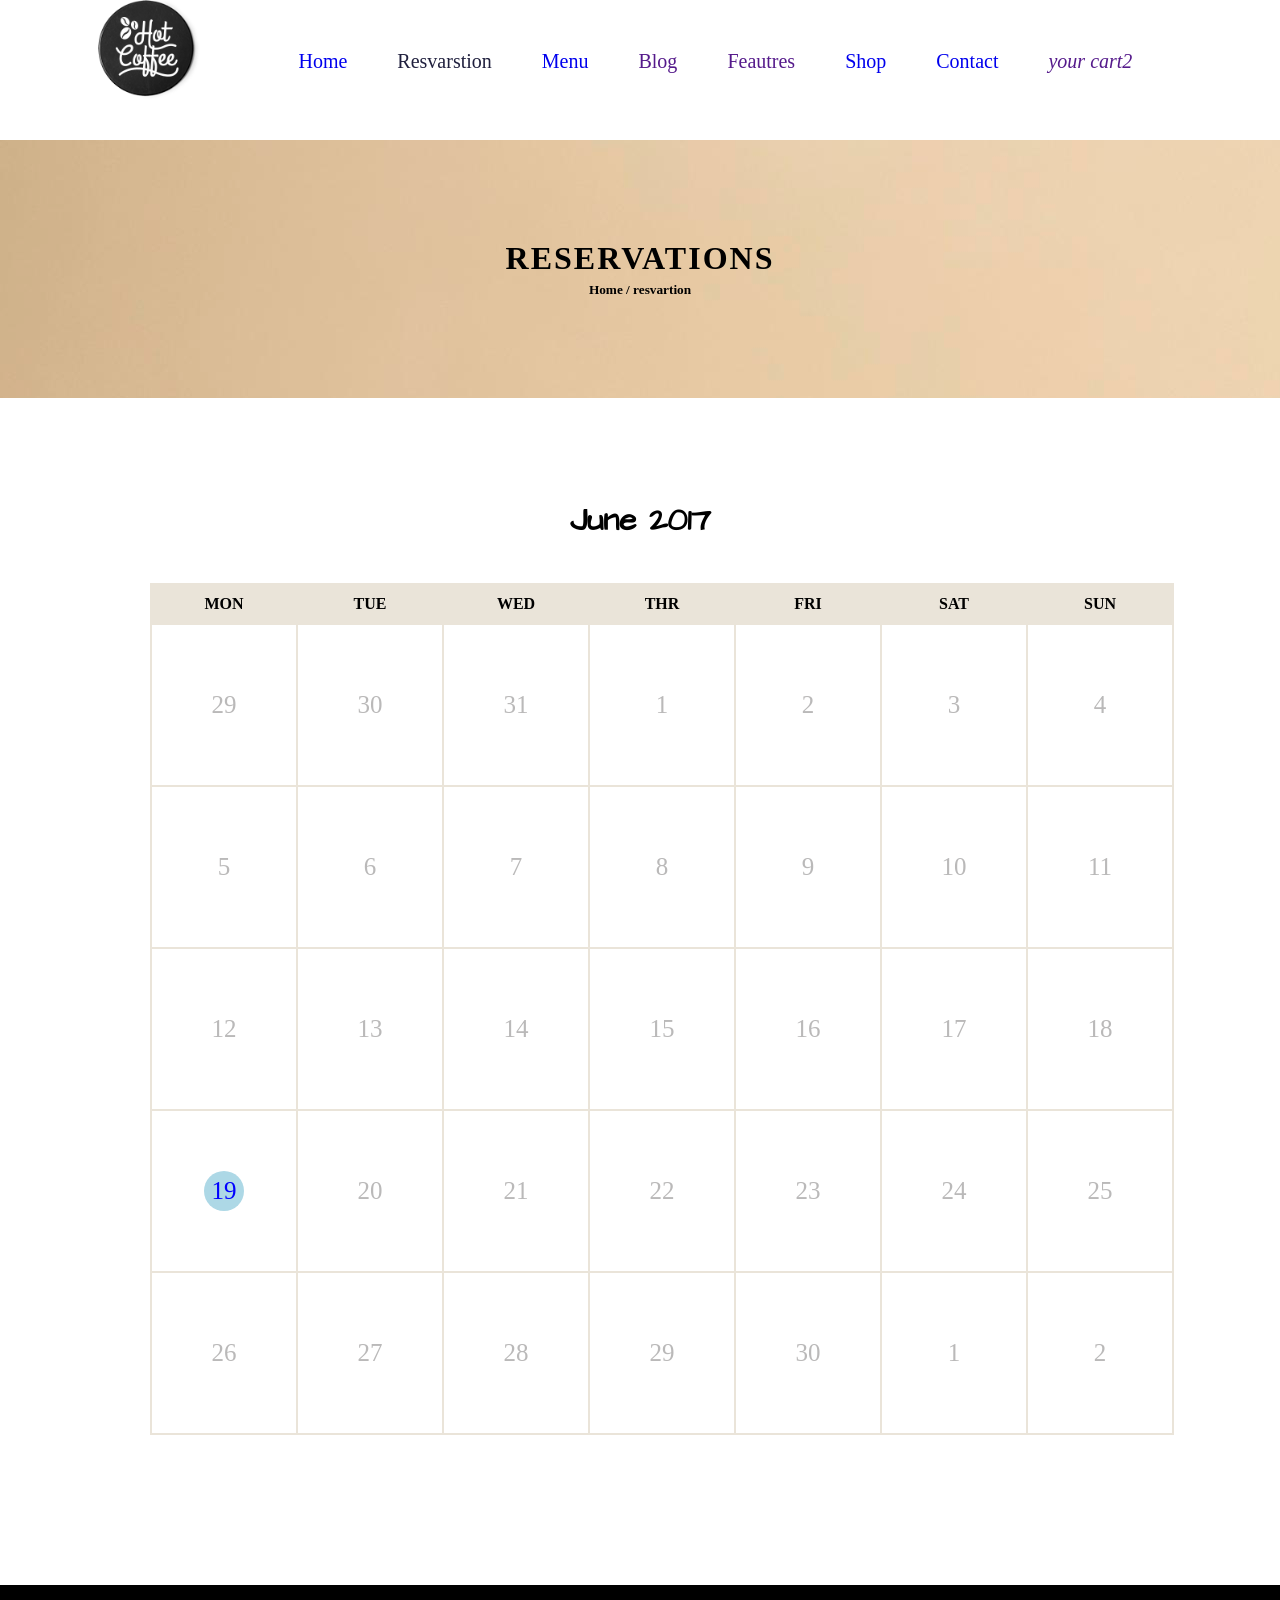
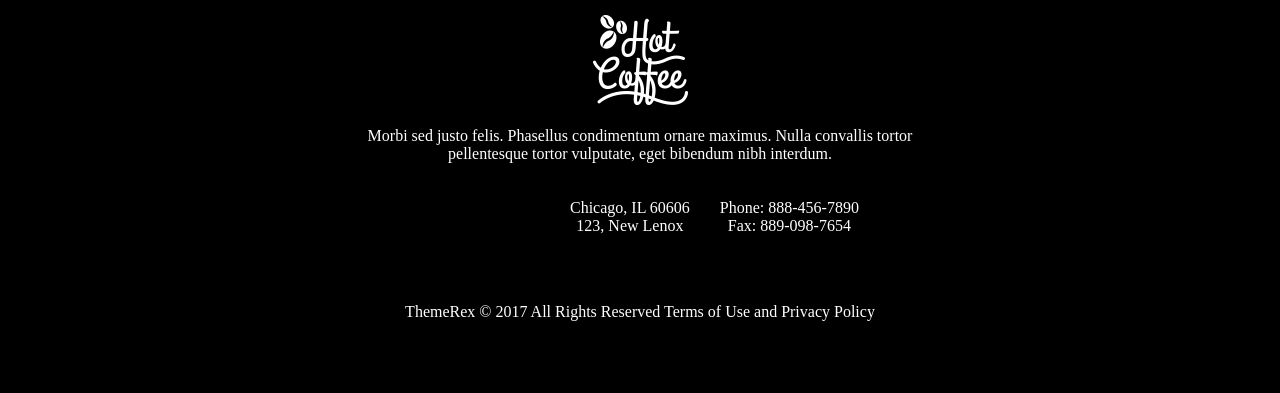
<file: coffeeclender.html>
<!DOCTYPE html>
<html lang="en">

<head>
    <meta charset="UTF-8">
    <meta name="viewport" content="width=device-width, initial-scale=1.0">
    <title>Document</title>
    <link rel="stylesheet" href="/css/calendar.css">

    <link href='https://fonts.googleapis.com/css?family=Architects Daughter' rel='stylesheet'>
</head>

<body>
    <div class="cursor"></div>
    <div class="cursor-follower"></div>
    <div class="kido">
        <img src="/asset/logo.png   ">
        <ul id="kidd">
            <li><a id="dd" href="/coffee.html">Home</a>
            <li class="drb">
                <a class="drb1" href="">Resvarstion</a>
                <div class="drd">
                    <a class="aa" href="/coffeeclender.html" >Calender</a>
                    <a class="aa" href="/table scheme.html">Tablescheme</a>
                    
                </div>
                
            </li>
            <li><a href="menu.html">Menu</a></li>

            <li class="nav">
                <a href="">Blog</a>
                <div class="nav2">
                    <a class="aa" href="/css/blog.html" style="margin: 10px 0;">Blogwithsidebar</a>
                    <a class="aa" href="/css/blog without.html"  style="margin: 10px 0;">Blogwithoutsidebar</a>
                   <a class="aa" href="/css/masonry.html"  style="margin: 10px 0;">Blogmasonry</a>
                    <a  class="aa"href=""  style="margin: 10px 0;">postformats</a>

                </div>
            </li>

            
            <li class="bar"><a href="">Feautres</a>
                <div class="bar2">
                    <ul type="none">
                        <li><a class="aa" href="">Tools</a></li>
                        <li><a class="aa" href="/css/about.html">About us</a></li>
                        <li> <a class="aa"href="">Our team</a></li>
                        <li><a class="aa"href="">Teammember</a></li>
                        <li> <a class="aa"href="">Ourclients</a></li>
                        <li><a class="aa" href="">Testimonials</a></li>
                        <li><a class="aa" href="">Typography</a></li>
                        <li><a class="aa" href="">Shortcodes</a></li>
                        <li> <a  class="aa"href="">Gallery</a></li>
                    </ul>

                </div>

            </li>
            <li><a href="/css/shop.html">Shop</a></li>
            <li><a href="/css/contact.html">Contact</a></li>
            <li><a href=""><i class="fa-solid fa-cart-shopping">your cart2</i></a></li>
        </ul>
    </div>
    <div id="cle">
        <h1 style="letter-spacing: 2px;">RESERVATIONS</h1>
        <h5 style="margin-top: 5px;">Home / resvartion</h5>
    </div>

    <div class="eng">
        <h1>June 2017</h1>
    </div>
    <div>
        <table class="tab">
            <thead class="row1">


                <tr>
                    <th>MON</th>
                    <th>TUE</th>
                    <th>WED</th>
                    <th>THR</th>
                    <th>FRI</th>
                    <th>SAT</th>
                    <th>SUN</th>
                </tr>
            </thead>
            <tbody class="row2">

                <td><span>29</span></td>
                <td><span>30</span></td>
                <td><span>31</span></td>
                <td><span>1</span></td>
                <td><span>2</span></td>
                <td><span>3</span></td>
                <td><span>4</span></td>
                </tr>
                <tr>
                    <td><span>5</span></td>
                    <td><span>6</span></td>
                    <td><span>7</span></td>
                    <td><span>8</span></td>
                    <td><span>9</span></td>
                    <td><span>10</span></td>
                    <td><span>11</span></td>
                </tr>
                <tr>
                    <td><span>12</span></td>
                    <td><span>13</span></td>
                    <td><span>14</span></td>
                    <td><span>15</span></td>
                    <td><span>16</span></td>
                    <td><span>17</span></td>
                    <td><span>18</span></td>
                </tr>
                <tr class="sec">
                    <td><span class="off">19</span></td>
                    <td><span>20</span></td>
                    <td><span>21</span></td>
                    <td><span>22</span></td>
                    <td><span>23</span></td>
                    <td><span>24</span></td>
                    <td><span>25</span></td>
                </tr>
                <tr class="sec">
                    <td><span>26</span></td>
                    <td><span>27</span></td>
                    <td><span>28</span></td>
                    <td><span>29</span></td>
                    <td><span>30</span></td>
                    <td><span>1</span></td>
                    <td><span>2</span></td>
                </tr>
            </tbody>
        </table>
    </div>


    <div class="wait">
        <img src="/asset/logo_footer.webp" style="padding-top:30px;"> <br> <br>

        <p style=" color: white;">
            Morbi sed justo felis. Phasellus condimentum ornare maximus. Nulla convallis tortor <br>pellentesque tortor
            vulputate, eget bibendum nibh interdum.
        </p><br><br>
        <div class="bug">
            <p style="color: white; margin-left: -30px;">
                Chicago, IL 60606 <br>
                123, New Lenox
            </p>
            <p style="color: white; margin-left: 30px;">Phone: 888-456-7890 <br>
                Fax: 889-098-7654</p>
        </div>

        <i class="fa-brands fa-twitter" style="color: aqua; padding: 20px; margin-left: -50px; margin-top: 20px;"></i>
        <i class="fa-brands fa-facebook" style="color: aqua; padding: 20px;"></i>
        <i class="fa-brands fa-instagram" style="color: aqua; padding: 20px;"></i>
        <p style="color: white; margin-top: 50px;">
            ThemeRex © 2017 All Rights Reserved Terms of Use and Privacy Policy
        </p><br><br><br><br>






</body>

</html>
</file>
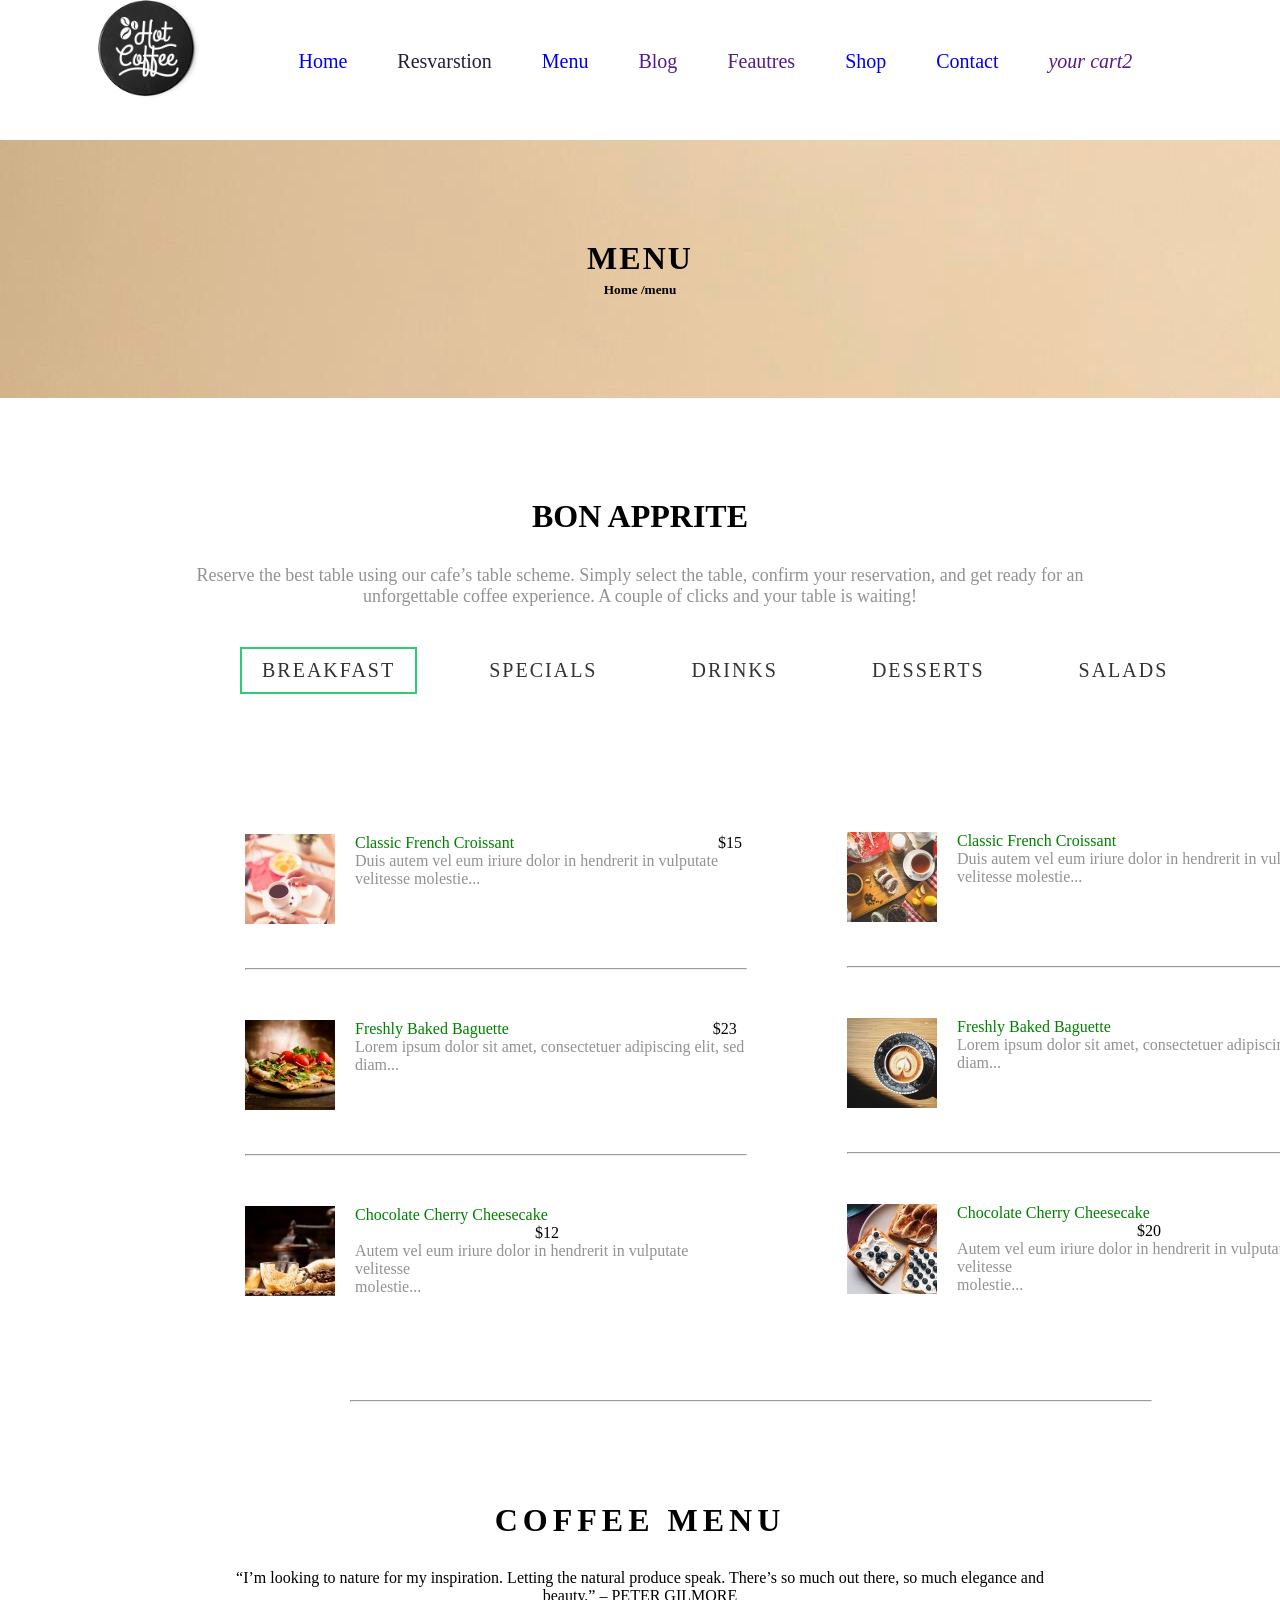
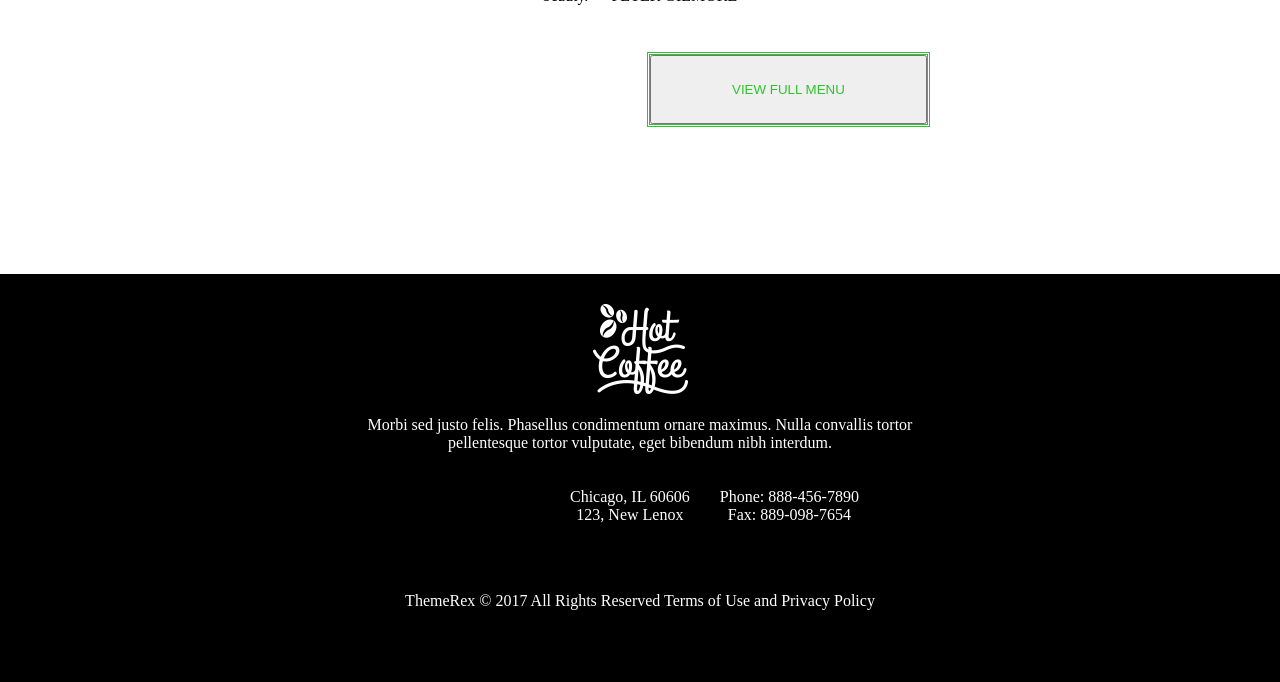
<file: menu.html>
<!DOCTYPE html>
<html lang="en">

<head>
    <meta charset="UTF-8">
    <meta name="viewport" content="width=device-width, initial-scale=1.0">
    <title>Document</title>
    <link rel="stylesheet" href="/css/menu.css">
</head>
<body>
    <div class="cursor"></div>
    <div class="cursor-follower"></div>
    <div class="kido">
        <img src="/asset/logo.png   ">
        <ul id="kidd">
            <li><a id="dd" href="/coffee.html">Home</a>
            <li class="drb">
                <a class="drb1" href="">Resvarstion</a>
                <div class="drd">
                    <a class="aa" href="/coffeeclender.html" >Calender</a>
                    <a class="aa" href="/table scheme.html">Tablescheme</a>
                    
                </div>
                
            </li>
            <li><a href="menu.html">Menu</a></li>

            <li class="nav">
                <a href="">Blog</a>
                <div class="nav2">
                    <a class="aa" href="/css/blog.html" style="margin: 10px 0;">Blogwithsidebar</a>
                    <a class="aa" href="/css/blog without.html"  style="margin: 10px 0;">Blogwithoutsidebar</a>
                   <a class="aa" href="/css/masonry.html"  style="margin: 10px 0;">Blogmasonry</a>
                    <a  class="aa"href=""  style="margin: 10px 0;">postformats</a>

                </div>
            </li>

            
            <li class="bar"><a href="">Feautres</a>
                <div class="bar2">
                    <ul type="none">
                        <li><a class="aa" href="">Tools</a></li>
                        <li><a class="aa" href="/css/about.html">About us</a></li>
                        <li> <a class="aa"href="">Our team</a></li>
                        <li><a class="aa"href="">Teammember</a></li>
                        <li> <a class="aa"href="">Ourclients</a></li>
                        <li><a class="aa" href="">Testimonials</a></li>
                        <li><a class="aa" href="">Typography</a></li>
                        <li><a class="aa" href="">Shortcodes</a></li>
                        <li> <a  class="aa"href="">Gallery</a></li>
                    </ul>

                </div>

            </li>
            <li><a href="/css/shop.html">Shop</a></li>
            <li><a href="/css/contact.html">Contact</a></li>
            <li><a href=""><i class="fa-solid fa-cart-shopping">your cart2</i></a></li>
        </ul>
    </div>

    <div id="cle">
        <h1 style="letter-spacing: 2px;">MENU</h1>
        <h5 style="margin-top: 5px;">Home /menu</h5>
    </div>

    <div class="eng">
        <h1>BON APPRITE</h1>
        <p style="margin-top: 30px; font-size: 18px; color: rgb(145, 146, 147);">Reserve the best table using our сafe’s
            table scheme. Simply
            select the table, confirm your reservation, and
            get ready for an <br>unforgettable coffee experience. A couple of clicks and your table is waiting!</p>
    </div>


    <div class="menu">
        <a href="#" class="menu-item active">BREAKFAST</a>
        <a href="#" class="menu-item">SPECIALS</a>
        <a href="#" class="menu-item">DRINKS</a>
        <a href="#" class="menu-item">DESSERTS</a>
        <a href="#" class="menu-item">SALADS</a>
    </div>

    <div id="fu">
        <div id="pc">
            <div class="ph">
                <i><img src="/asset/post-10-90x90.jpg"></i>

                <div>
                    <span style="color: green ; margin-left: 20px;">Classic French Croissant <span
                            style="padding-left: 200px; color: black;">$15</span><br></span>
                    <p style="margin-left: 20px; color: rgb(145, 146, 147);">Duis autem vel eum iriure dolor in
                        hendrerit in vulputate <br>velitesse
                        molestie...</p>
                </div>
            </div>
            <hr style="width: 500px; margin-left: 200px; margin-top: 40px;">
            <div class="ph1">
                <i><img src="/asset/post-2-90x90.jpg"></i>
                <div>
                    <span style="margin-left: 20px; color: green;">Freshly Baked Baguette <span
                            style="padding-left: 200px; color: black;">$23</span><br></span>
                    <p style="margin-left: 20px; color: rgb(145, 146, 147);">Lorem ipsum dolor sit amet, consectetuer
                        adipiscing elit, sed <br> diam...</p>
                </div>
            </div>
            <hr style="width: 500px; margin-left: 200px; margin-top: 40px;">


            <div class="ph2">
                <i><img src="/asset/post-12-90x90.jpg"></i>
                <div>
                    <span style="color: green; margin-left: 20px;">Chocolate Cherry Cheesecake <span
                            style="padding-left: 200px; color: black;">$12</span></span>
                    <p style="margin-left: 20px; color: rgb(145, 146, 147);">Autem vel eum iriure dolor in hendrerit in
                        vulputate velitesse <br> molestie...</p>
                </div>
            </div>
        </div>




        <div id="pc2">
            <div class="ph3">
                <i><img src="/asset/post-1-90x90.jpg"></i>

                <div>
                    <span style="color: green ; margin-left: 20px;">Classic French Croissant <span
                            style="padding-left: 200px; color: black;">$16</span><br></span>
                    <p style="margin-left: 20px; color: rgb(145, 146, 147);">Duis autem vel eum iriure dolor in
                        hendrerit in vulputate <br>velitesse
                        molestie...</p>
                </div>
            </div>
            <hr style="width: 500px; margin-left: 200px; margin-top: 40px;">
            <div class="ph4">
                <i><img src="/asset/cappuccino-90x90.jpg"></i>
                <div>
                    <span style="margin-left: 20px; color: green;">Freshly Baked Baguette <span
                            style="padding-left: 200px; color: black;">$32</span> <br></span>
                    <p style="margin-left: 20px; color: rgb(145, 146, 147);">Lorem ipsum dolor sit amet, consectetuer
                        adipiscing elit, sed <br> diam...</p>
                </div>
            </div>
            <hr style="width: 500px; margin-left: 200px; margin-top: 40px;">


            <div class="ph5">
                <i><img src="/asset/waffles-90x90.jpg"></i>
                <div>
                    <span style="color: green; margin-left: 20px;">Chocolate Cherry Cheesecake <span
                            style="padding-left: 200px; color: black;">$20</span></span>
                    <p style="margin-left: 20px; color: rgb(145, 146, 147);">Autem vel eum iriure dolor in hendrerit in
                        vulputate velitesse <br> molestie...</p>
                </div>
            </div>
        </div>
    </div>

    <hr style="width: 800px;   margin-left: 350px; margin-top: 100px">


    <div>
        <h1 class="an">COFFEE MENU</h1>
        <p style="text-align: center; padding-top: 30px;">“I’m looking to nature for my inspiration. Letting the natural
            produce speak. There’s so much out there, so
            much elegance and <br>beauty.” – PETER GILMORE</p>
        <button class="but">VIEW FULL MENU</button>
    </div>

<div class="wait">
        <img src="/asset/logo_footer.webp" style="padding-top:30px;"> <br> <br>

        <p style=" color: white;">
            Morbi sed justo felis. Phasellus condimentum ornare maximus. Nulla convallis tortor <br>pellentesque tortor
            vulputate, eget bibendum nibh interdum.
        </p><br><br>
        <div class="bug">
            <p style="color: white; margin-left: -30px;">
                Chicago, IL 60606 <br>
                123, New Lenox
            </p>
            <p style="color: white; margin-left: 30px;">Phone: 888-456-7890 <br>
                Fax: 889-098-7654</p>
        </div>

        <i class="fa-brands fa-twitter" style="color: aqua; padding: 20px; margin-left: -50px; margin-top: 20px;"></i>
        <i class="fa-brands fa-facebook" style="color: aqua; padding: 20px;"></i>
        <i class="fa-brands fa-instagram" style="color: aqua; padding: 20px;"></i>
        <p style="color: white; margin-top: 50px;">
            ThemeRex © 2017 All Rights Reserved Terms of Use and Privacy Policy
        </p><br><br><br><br>




    </div>

</body>

</html>
</file>
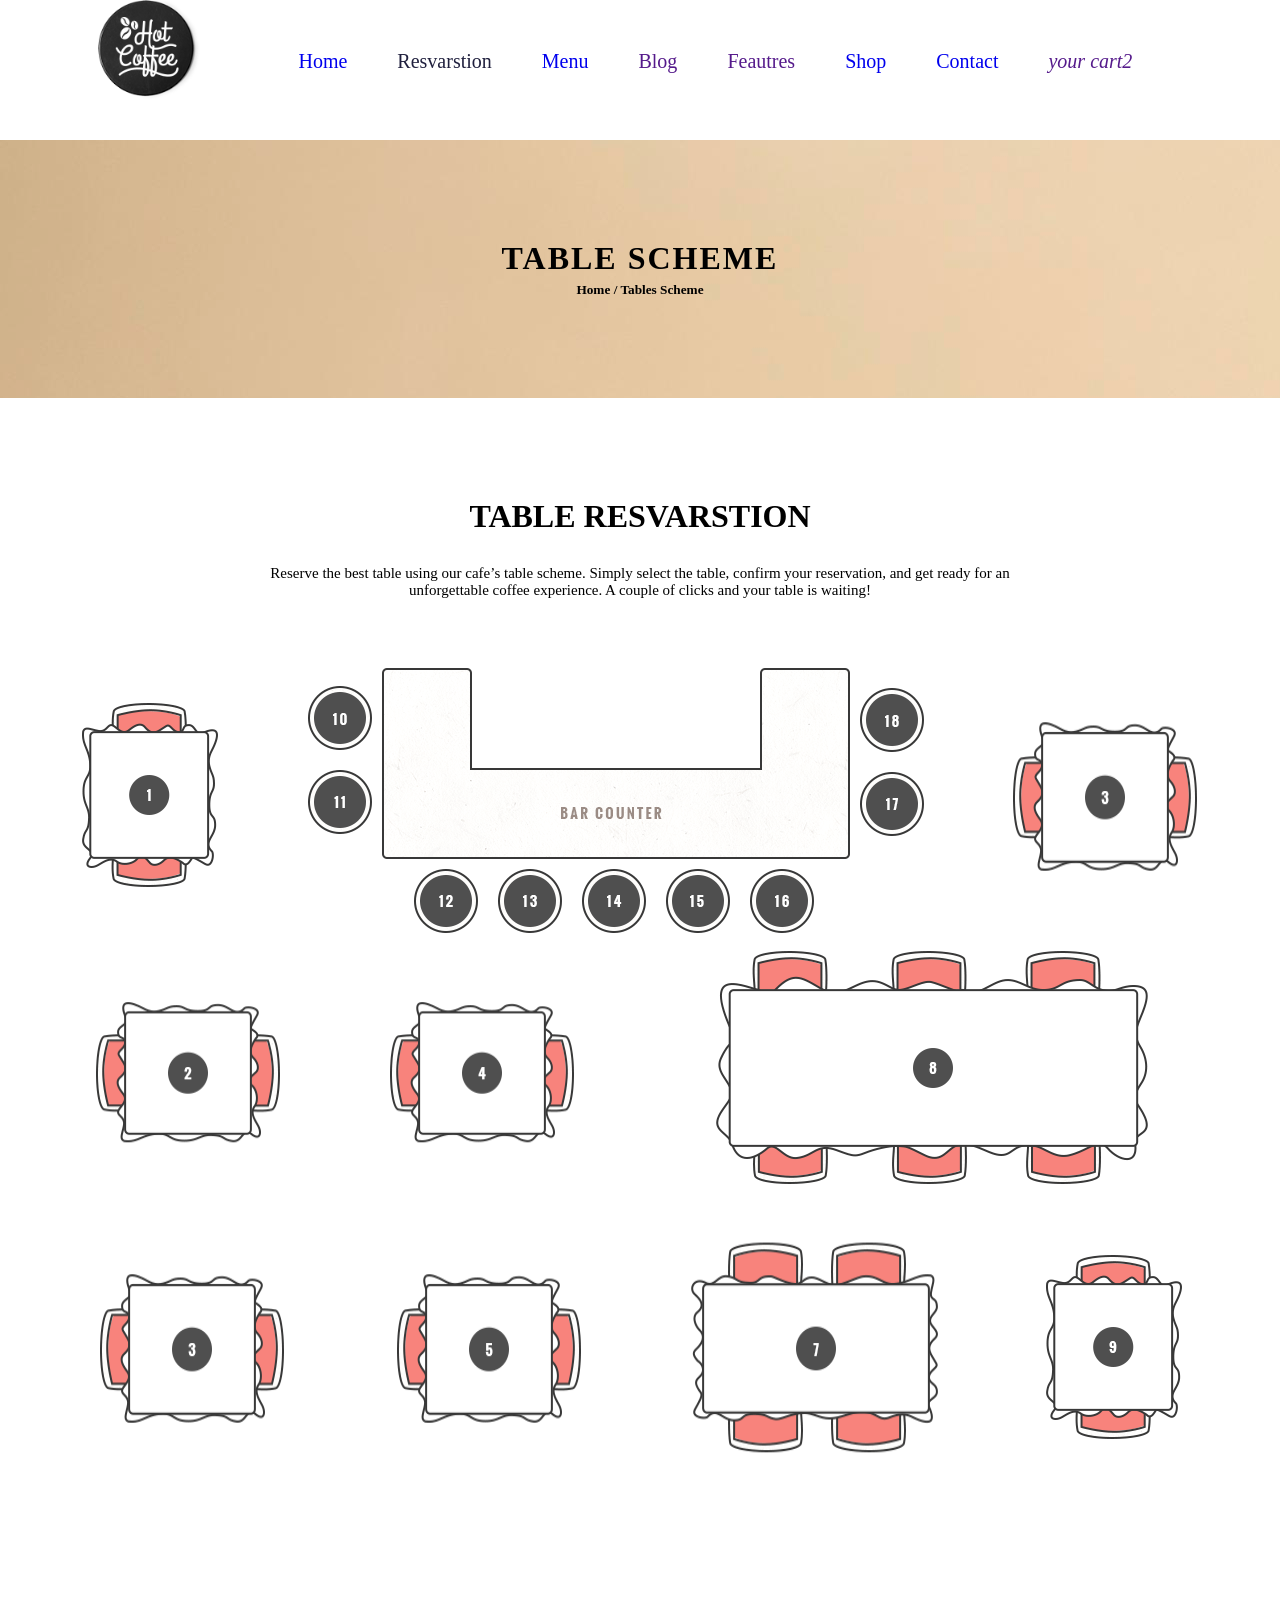
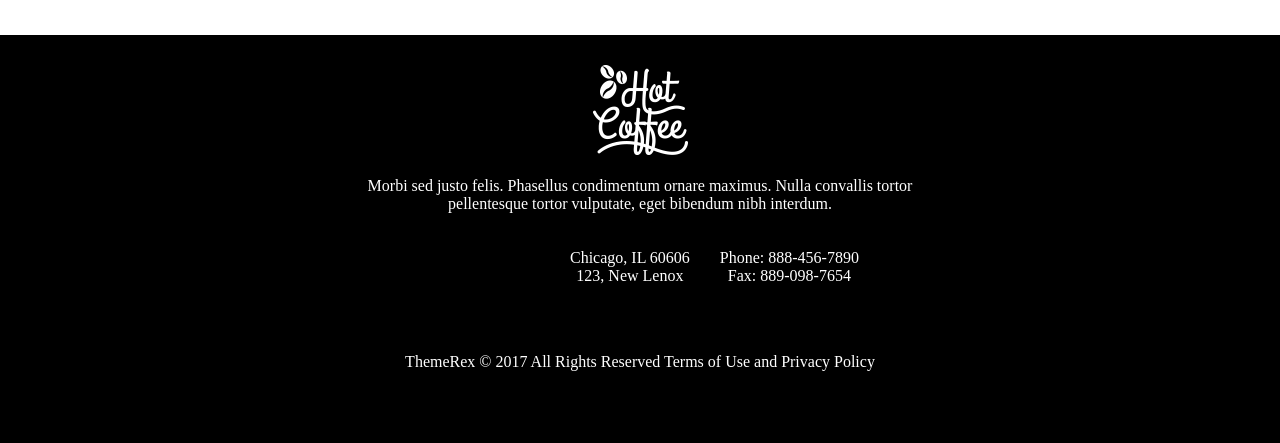
<file: table scheme.html>
<!DOCTYPE html>
<html lang="en">

<head>
    <meta charset="UTF-8">
    <meta name="viewport" content="width=device-width, initial-scale=1.0">
    <title>Document</title>
</head>
<style>
    *{
   margin: 0;
   padding: 0;
}
.kido{
    display: flex;
    /* justify-content: space-around; 
    justify-content: space-evenly;*/
    /* justify-content: space-between; */
    justify-content: space-evenly;
    position: sticky;
    top: 0;
    height: 100px;
    background-color: white;
}
#kidd{
    list-style: none;
    display: flex;
    margin-top:50px;
}
#kidd a{
    margin-right: 50px;
    text-decoration: none;
     font-size: 20px;
}
#kidd a:hover{
    text-decoration: underline;
    color: black;
}
.drd{
    display: none;
   
     width: 100px;
     padding: 10px;
     background-color: black;
     color: white;
     z-index: 1;

}
.drb .drd a{
    color: white;
    margin-top: 100px;
}
.drb:hover .drd{
    display: block;
}
.drb .drd a:hover{color: bisque;}

.nav2{
    display: none;
     width: 180px;
     padding: 20px;
     margin-top: 2px;
     background-color: black;
     color: white;
     z-index: 1;
     /* position: fixed; */
}

.nav:hover .nav2{
    display: block;
    position: fixed;
}


.bar2{
    display: none;
     width: 130px;
     padding: 15px;
     margin-top: 2px;
     background-color: black;
     color: white;
     z-index: 1;
}
.bar2 a{
    color: white;
}
.bar:hover .bar2{
    display: block;
    position: fixed;
}

    #cle {
        background-image: url(/asset/copy-space-coffee-beans.jpg);
        text-align: center;
        padding: 100px;
        margin-top: 40px;
    }

    .eng {
        font-family: 'Architects Daughter';
        text-align: center;
        padding-top: 100px;
    }
    .imga{
        justify-content: space-evenly;
        display: flex;
        margin-top: 50px;
    }
    .git{
        justify-content: space-evenly;
        display: flex;
    }
    .hub{
        justify-content: space-evenly;
        display: flex;
    }
   
    
    .imga:hover{
        color: orange;
        cursor: pointer;
        transition: 1000ms;
    }
.wait{
    background-color: black;
    margin-top: 150px;
    text-align: center;
}
.bug{
    display: flex;
    margin-left: 600px;
}
.hi{
    color: orange;
    animation-delay: 5sec;
}
.aa:hover{
    color: rgb(243, 133, 7);
    margin-top: 100px;
}
 .drb1{
    color:rgb(32, 32, 62);
}
.aa{
    color: white;
     margin: 10px 0;
}
.hi{
     
 animation: zoomInOut 3s ease-in-out;
}

    @keyframes zoomInOut {
      0% {
        transform: scale(0.9);
        opacity: 0.5;
      }
      50% {
        transform: scale(1.05);
        opacity: 1;
      }
      100% {
        transform: scale(1);
        opacity: 1;
      }
    }


</style>

<body>
    <div class="cursor"></div>
    <div class="cursor-follower"></div>
    <div class="kido">
        <img src="/asset/logo.png   ">
        <ul id="kidd">
            <li><a id="dd" href="/coffee.html">Home</a>
            <li class="drb">
                <a class="drb1" href="">Resvarstion</a>
                <div class="drd">
                    <a class="aa" href="/coffeeclender.html" >Calender</a>
                    <a class="aa" href="/table scheme.html">Tablescheme</a>
                    
                </div>
                
            </li>
            <li><a href="menu.html">Menu</a></li>

            <li class="nav">
                <a href="">Blog</a>
                <div class="nav2">
                    <a class="aa" href="/css/blog.html" style="margin: 10px 0;">Blogwithsidebar</a>
                    <a class="aa" href="/css/blog without.html"  style="margin: 10px 0;">Blogwithoutsidebar</a>
                   <a class="aa" href="/css/masonry.html"  style="margin: 10px 0;">Blogmasonry</a>
                    <a  class="aa"href=""  style="margin: 10px 0;">postformats</a>

                </div>
            </li>

            
            <li class="bar"><a href="">Feautres</a>
                <div class="bar2">
                    <ul type="none">
                        <li><a class="aa" href="">Tools</a></li>
                        <li><a class="aa" href="/css/about.html">About us</a></li>
                        <li> <a class="aa"href="">Our team</a></li>
                        <li><a class="aa"href="">Teammember</a></li>
                        <li> <a class="aa"href="">Ourclients</a></li>
                        <li><a class="aa" href="">Testimonials</a></li>
                        <li><a class="aa" href="">Typography</a></li>
                        <li><a class="aa" href="">Shortcodes</a></li>
                        <li> <a  class="aa"href="">Gallery</a></li>
                    </ul>

                </div>

            </li>
            <li><a href="/css/shop.html">Shop</a></li>
            <li><a href="/css/contact.html">Contact</a></li>
            <li><a href=""><i class="fa-solid fa-cart-shopping">your cart2</i></a></li>
        </ul>
    </div>

    <div id="cle">
        <h1 style="letter-spacing: 2px;">TABLE SCHEME</h1>
        <h5 style="margin-top: 5px;">Home / Tables Scheme</h5>
    </div>
    <div class="eng">
        <h1>TABLE RESVARSTION</h1>
        <p style="margin-top: 30px; font-size: 15px;">Reserve the best table using our сafe’s table scheme. Simply select the table, confirm your reservation, and
            get ready for an <br>unforgettable coffee experience. A couple of clicks and your table is waiting!</p>
    </div>
    <div class="hi">
    <div class="imga">
        <img src="/asset/table-1-2-hover.webp">
        <img src="/asset/table-bar-2-hover.webp">
        <img src="/asset/table-3-1-hover.webp">
    </div>
    <div class="git">
        <img src="/asset/table-2-1-hover.webp">
        <img src="/asset/table-4-1-hover.webp">
        <img src="/asset/table-8-hover.webp">
    </div>
    <div class="hub">
        <img src="/asset/table-3-1-hover.webp">
        <img src="/asset/table-5-1-hover.webp">
        <img src="/asset/table-7-1-hover.webp">
        <img src="/asset/table-9-2-hover.webp">
    </div>
    </div>

     <div class="wait">
        <img src="/asset/logo_footer.webp" style="padding-top:30px;"> <br> <br>

        <p style=" color: white;">
            Morbi sed justo felis. Phasellus condimentum ornare maximus. Nulla convallis tortor <br>pellentesque tortor
            vulputate, eget bibendum nibh interdum.
        </p><br><br>
        <div class="bug">
            <p style="color: white; margin-left: -30px;">
                Chicago, IL 60606 <br>
                123, New Lenox
            </p>
            <p style="color: white; margin-left: 30px;">Phone: 888-456-7890 <br>
                Fax: 889-098-7654</p>
        </div>
        
        <i class="fa-brands fa-twitter" style="color: aqua; padding: 20px; margin-left: -50px; margin-top: 20px;"></i> 
        <i class="fa-brands fa-facebook" style="color: aqua; padding: 20px;"></i>
        <i class="fa-brands fa-instagram" style="color: aqua; padding: 20px;"></i>
        <p style="color: white; margin-top: 50px;">
            ThemeRex © 2017 All Rights Reserved Terms of Use and Privacy Policy
        </p><br><br><br><br>

</body>

</html>
</file>
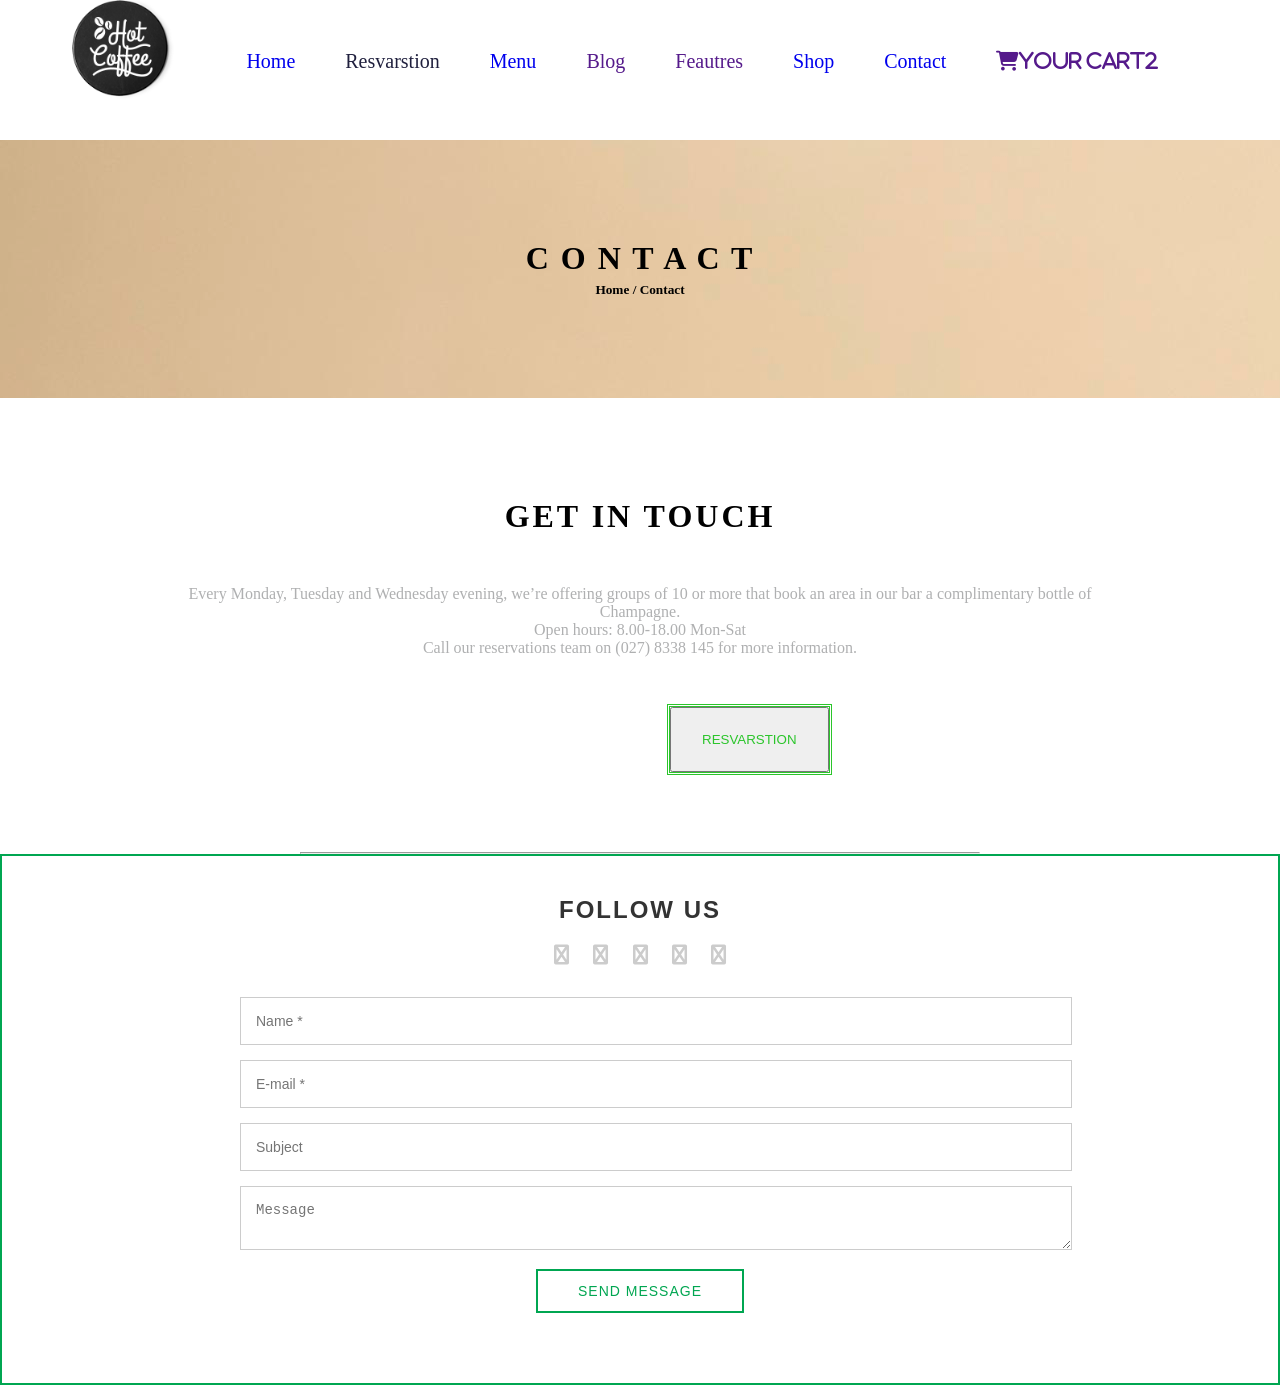
<file: css/contact.html>
<!DOCTYPE html>
<html lang="en">
<head>
    <meta charset="UTF-8">
    <meta name="viewport" content="width=device-width, initial-scale=1.0">
    <title>Document</title>
    <link rel="stylesheet" href="concat.css">
    <link rel="stylesheet" href="https://cdnjs.cloudflare.com/ajax/libs/font-awesome/6.5.0/css/all.min.css">

</head>
<body>
   <body>
    <div class="cursor"></div>
    <div class="cursor-follower"></div>
    <div class="kido">
        <img src="/asset/logo.png   ">
        <ul id="kidd">
            <li><a id="dd" href="/coffee.html">Home</a>
            <li class="drb">
                <a class="drb1" href="">Resvarstion</a>
                <div class="drd">
                    <a class="aa" href="/coffeeclender.html" >Calender</a>
                    <a class="aa" href="/table scheme.html">Tablescheme</a>
                    
                </div>
                
            </li>
            <li><a href="menu.html">Menu</a></li>

            <li class="nav">
                <a href="">Blog</a>
                <div class="nav2">
                    <a class="aa" href="/css/blog.html" style="margin: 10px 0;">Blogwithsidebar</a>
                    <a class="aa" href="/css/blog without.html"  style="margin: 10px 0;">Blogwithoutsidebar</a>
                   <a class="aa" href="/css/masonry.html"  style="margin: 10px 0;">Blogmasonry</a>
                    <a  class="aa"href=""  style="margin: 10px 0;">postformats</a>

                </div>
            </li>

            
            <li class="bar"><a href="">Feautres</a>
                <div class="bar2">
                    <ul type="none">
                        <li><a class="aa" href="">Tools</a></li>
                        <li><a class="aa" href="/css/about.html">About us</a></li>
                        <li> <a class="aa"href="">Our team</a></li>
                        <li><a class="aa"href="">Teammember</a></li>
                        <li> <a class="aa"href="">Ourclients</a></li>
                        <li><a class="aa" href="">Testimonials</a></li>
                        <li><a class="aa" href="">Typography</a></li>
                        <li><a class="aa" href="">Shortcodes</a></li>
                        <li> <a  class="aa"href="">Gallery</a></li>
                    </ul>

                </div>

            </li>
            <li><a href="/css/shop.html">Shop</a></li>
            <li><a href="/css/contact.html">Contact</a></li>
            <li><a href=""><i class="fa-solid fa-cart-shopping">your cart2</i></a></li>
        </ul>
    </div>

    <div id="cle">
        <h1 style="letter-spacing: 2px;">C O N T A C T
            <h5 style="margin-top: 5px;">Home / Contact</h5>
    </div>

    <h1 style="letter-spacing: 3px; text-align: center; margin-top: 100px;">GET IN TOUCH</h1>
    <p style="text-align: center; margin-top: 50px; color: rgb(175, 176, 177);">Every Monday, Tuesday and Wednesday evening, we’re offering groups of 10 or more that book an area in our bar a complimentary bottle of <br> Champagne. <br>
Open hours: 8.00-18.00 Mon-Sat <br>
Call our reservations team on (027) 8338 145 for more information.</p>
<button class="lll">RESVARSTION</button>
<hr style="margin-top: 80px; margin-left: 300px; margin-right: 300px;">

<section class="contact-section">
  <h2>FOLLOW US</h2>
  
  <div class="social-icons">
    <a href="#"><i class="fa fa-twitter"></i></a>
    <a href="#"><i class="fa fa-facebook"></i></a>
    <a href="#"><i class="fa fa-google-plus"></i></a>
    <a href="#"><i class="fa fa-linkedin"></i></a>
    <a href="#"><i class="fa fa-skype"></i></a>
  </div>

  <form class="contact-form">
    <input type="text" placeholder="Name *" required>
    <input type="email" placeholder="E-mail *" required>
    <input type="text" placeholder="Subject">
    <textarea placeholder="Message"></textarea>
    <button type="submit">SEND MESSAGE</button>
  </form>
</section>

</body>
</html>
</file>
<file: css/calendar.css>
*{
   margin: 0;
   padding: 0;
}
.kido{
    display: flex;
    /* justify-content: space-around; 
    justify-content: space-evenly;*/
    /* justify-content: space-between; */
    justify-content: space-evenly;
    position: sticky;
    top: 0;
    height: 100px;
    background-color: white;
}
#kidd{
    list-style: none;
    display: flex;
    margin-top:50px;
}
a{
    margin-right: 50px;
    text-decoration: none;
     font-size: 20px;
}
a:hover{
   
    color: black;
}
.drd{
    display: none;
    
     width: 100px;
     padding: 10px;
     background-color: black;
     color: white;
     z-index: 1;

}
.drd a{
    color: white;
}
.aa:hover{
    color: rgb(243, 133, 7);
    margin-top: 100px;
}
 .drb1{
    color:rgb(32, 32, 62);
}
.aa{
    color: white;
     margin: 10px 0;
}
.drb:hover .drd{
    display: block;
}
.nav2{
      display: none;
     width: 150px;
     padding: 20px;
     margin-top: 2px;
     background-color: black;
     color: white;
     z-index: 1;
}
.nav2 a{
    color: white;

}
.nav:hover .nav2{
    display: block;
    position: fixed
}
.bar2{
    display: none;
     width: 130px;
     padding: 15px;
     margin-top: 2px;
     background-color: black;
     color: white;
     z-index: 1;
}
.bar2 a{
    color: white;
}
.bar:hover .bar2{
    display: block;
    position: fixed
}




#cle{
    background-image: url(/asset/copy-space-coffee-beans.jpg);
    text-align: center;
    padding: 100px;
    margin-top: 40px;
}
.eng{
    font-family: 'Architects Daughter';
    text-align: center;
    padding-top: 100px;
}
.tab{
    text-align: center;
    margin-left: 150px;
    
    border-collapse: collapse;
    width: 80%;
    height: 100px;
    margin-top: 40px;
   
    
}

td {
  border: 1px solid #dddddd;
  padding: 60px 40px ;
  text-align: center;
  font-size: 25px;
  color: rgb(186, 185, 185);

  z-index: -1;
}
table,td,th{
     border: 2px solid  rgb(234, 228, 217);
    border-spacing: 100px;
}
.row1 tr {
        background-color: rgb(234, 228, 217);
        width: 30px;
}
.row1 tr th{
    padding: 10px;
}


td span {
    display: inline-block;
    width: 40px;
    height: 40px;
    line-height: 40px;
    border-radius: 50%;
    transition: all 0.3s ease;
    color: rgb(186, 185, 185);
  }
td:hover{
    cursor: no-drop;
}

   td:hover span {
    background-color: rgb(209, 215, 209);
    color: white;
    
  }

.sec td{
    cursor: pointer;
}

.sec td:hover span{
    background-color: green;
    color: white;
}
.off{
    background-color: lightblue;
    color: blue;
}
.off:hover{
    color: blue;
}










/* footer section */
 .wait{
    background-color: black;
    margin-top: 150px;
    text-align: center;
}
.bug{
    display: flex;
    margin-left: 600px;
}
</file>
<file: css/menu.css>
*{
   margin: 0;
   padding: 0;
}
.kido{
    display: flex;
    /* justify-content: space-around; 
    justify-content: space-evenly;*/
    /* justify-content: space-between; */
    justify-content: space-evenly;
    position: sticky;
    top: 0;
    height: 100px;
    background-color: white;
}
#kidd{
    list-style: none;
    display: flex;
    margin-top:50px;
}
a{
    margin-right: 50px;
    text-decoration: none;
     font-size: 20px;
}
a:hover{
   
    color: black;
}
.drd{
    display: none;
    
     width: 100px;
     padding: 10px;
     background-color: black;
     color: white;
     z-index: 1;

}
.aa:hover{
    color: rgb(243, 133, 7);
    margin-top: 100px;
}
 .drb1{
    color:rgb(32, 32, 62);
}
.aa{
    color: white;
     margin: 10px 0;
}
.drd a{
    color: white;
}
.drb:hover .drd{
    display: block;
}
.nav2{
      display: none;
     width: 150px;
     padding: 20px;
     margin-top: 2px;
     background-color: black;
     color: white;
     z-index: 1;
}
.nav2 a{
    color: white;

}
.nav:hover .nav2{
    display: block;
    position: fixed;
}
.bar2{
    display: none;
     width: 130px;
     padding: 15px;
     margin-top: 2px;
     background-color: black;
     color: white;
     z-index: 1;
}
.bar2 a{
    color: white;
}
.bar:hover .bar2{
    display: block;
    position: fixed
}


#cle{
    background-image: url(/asset/copy-space-coffee-beans.jpg);
    text-align: center;
    padding: 100px;
    margin-top: 40px;
}
.eng{
    font-family: 'Architects Daughter';
    text-align: center;
    padding-top: 100px;
}
/* .box1{
  display: flex;
  word-spacing: 10px;
  margin-top: 60px;
  margin-left: 300px;
}
.box{
    padding: 6px 10px ;
}

.box:hover{
   border: 2px solid green;
   
} */




.menu {
  display: flex;
  justify-content: space-between;  /* spreads items evenly */
  max-width: 800px;                /* keeps layout clean */
  margin: 40px auto;               /* centers the menu */
}

.menu-item {
  
  font-family: serif;
  font-size: 20px;
  color: #333;
  letter-spacing: 2px;
  padding: 10px 20px;
  border: 2px solid transparent;   /* default: no border */
  transition: 0.3s ease;           /* smooth hover effect */
}

.menu-item:hover {
  border-color: #aaa;    
  color: #52ec92;         
}

.menu-item.active {
  border-color: #2ecc71;           
}


.ph{
    margin-left: 200px;
    margin-top: 100px;
    display: flex;
}
.ph1{
     margin-left: 200px;
    margin-top: 50px;
    display: flex;
}
.ph2{
     margin-left: 200px;
    margin-top: 50px;
    display: flex;
}
.ph3{
     margin-left: 200px;
    margin-top: 50px;
    display: flex;
}
.ph4{
     margin-left: 200px;
    margin-top: 50px;
    display: flex;
}
.ph5{
     margin-left: 200px;
    margin-top: 50px;
    display: flex;
}
#pc2{
    margin-top: 48px;
    margin-left: -100px;
}
#pc{
    padding-left: 45px;
}


#fu{
    display: flex;
}
.an{
    text-align: center;
    text-transform: capitalize;
    padding-top: 100px;
    letter-spacing: 5px;
}

.but{
     margin-left: 650px;
    outline-style: double;
    margin-top: 50px;
    padding:25px 80px 25px 80px;
    outline-color: rgb(43, 197, 43);
    color:  rgb(43, 197, 43);
    cursor: pointer;
    
}
.but:hover{
    color: black;
    outline-style: double;color: black;
}
.wait{
    background-color: black;
    margin-top: 150px;
    text-align: center;
}
.bug{
    display: flex;
    margin-left: 600px;
}
</file>
<file: css/concat.css>
*{
   margin: 0;
   padding: 0;
}
.kido{
    display: flex;
    /* justify-content: space-around; 
    justify-content: space-evenly;*/
    /* justify-content: space-between; */
    justify-content: space-evenly;
    position: sticky;
    top: 0;
    height: 100px;
    background-color: white;
}
#kidd{
    list-style: none;
    display: flex;
    margin-top:50px;
}
a{
    margin-right: 50px;
    text-decoration: none;
     font-size: 20px;
}
a:hover{
   
    color: black;
}
.drd{
    display: none;
    
     width: 100px;
     padding: 10px;
     background-color: black;
     color: white;
     z-index: 1;
}
.aa:hover{
    color: rgb(243, 133, 7);
    margin-top: 100px;
}
 .drb1{
    color:rgb(32, 32, 62);
}
.aa{
    color: white;
     margin: 10px 0;
}
.drd a{
    color: white;
}
.drb:hover .drd{
    display: block;
}
.nav2{
      display: none;
     width: 150px;
     padding: 20px;
     margin-top: 2px;
     background-color: black;
     color: white;
     z-index: 1;
}
.nav2 a{
    color: white;

}
.nav:hover .nav2{
    display: block;
    position: fixed;
}
.bar2{
    display: none;
     width: 130px;
     padding: 15px;
     margin-top: 2px;
     background-color: black;
     color: white;
     z-index: 1;
}
.bar2 a{
    color: white;
}
.bar:hover .bar2{
    display: block;
    position: fixed
}

#cle{
    background-image: url(/asset/copy-space-coffee-beans.jpg);
    text-align: center;
    padding: 100px;
    margin-top: 40px;}
.lll{
    outline-style: double;
    margin-left: 670px;
    margin-top: 50px;
    outline-color: rgb(43, 197, 43);
    color:  rgb(43, 197, 43);
    cursor: pointer;
    text-align: center;
    padding: 23px 30px;
}
.contact-section {
  text-align: center;
  font-family: Arial, sans-serif;
  padding: 40px;
  padding-left: -20px;
  border: 2px solid #00a651; /* green border around the section */
}

.contact-section h2 {
  letter-spacing: 2px;
  margin-bottom: 20px;
  color: #333;
}

.social-icons a {
  color: #ccc;
  font-size: 20px;
  margin: 0 10px;
  text-decoration: none;
}

.social-icons a:hover {
  color: #00a651; /* green hover effect */
}

.contact-form {
  max-width: 800px;
  margin: 30px auto;
}

.contact-form input,
.contact-form textarea {
  width: 100%;
  padding: 15px;
  margin-bottom: 15px;
  border: 1px solid #ccc;
  outline: none;
  font-size: 14px;
}

.contact-form button {
  background: none;
  border: 2px solid #00a651;
  color: #00a651;
  padding: 12px 40px;
  font-size: 14px;
  letter-spacing: 1px;
  cursor: pointer;
  transition: 0.3s;
}

.contact-form button:hover {
  background-color: #00a651;
  color: white;
}
</file>
